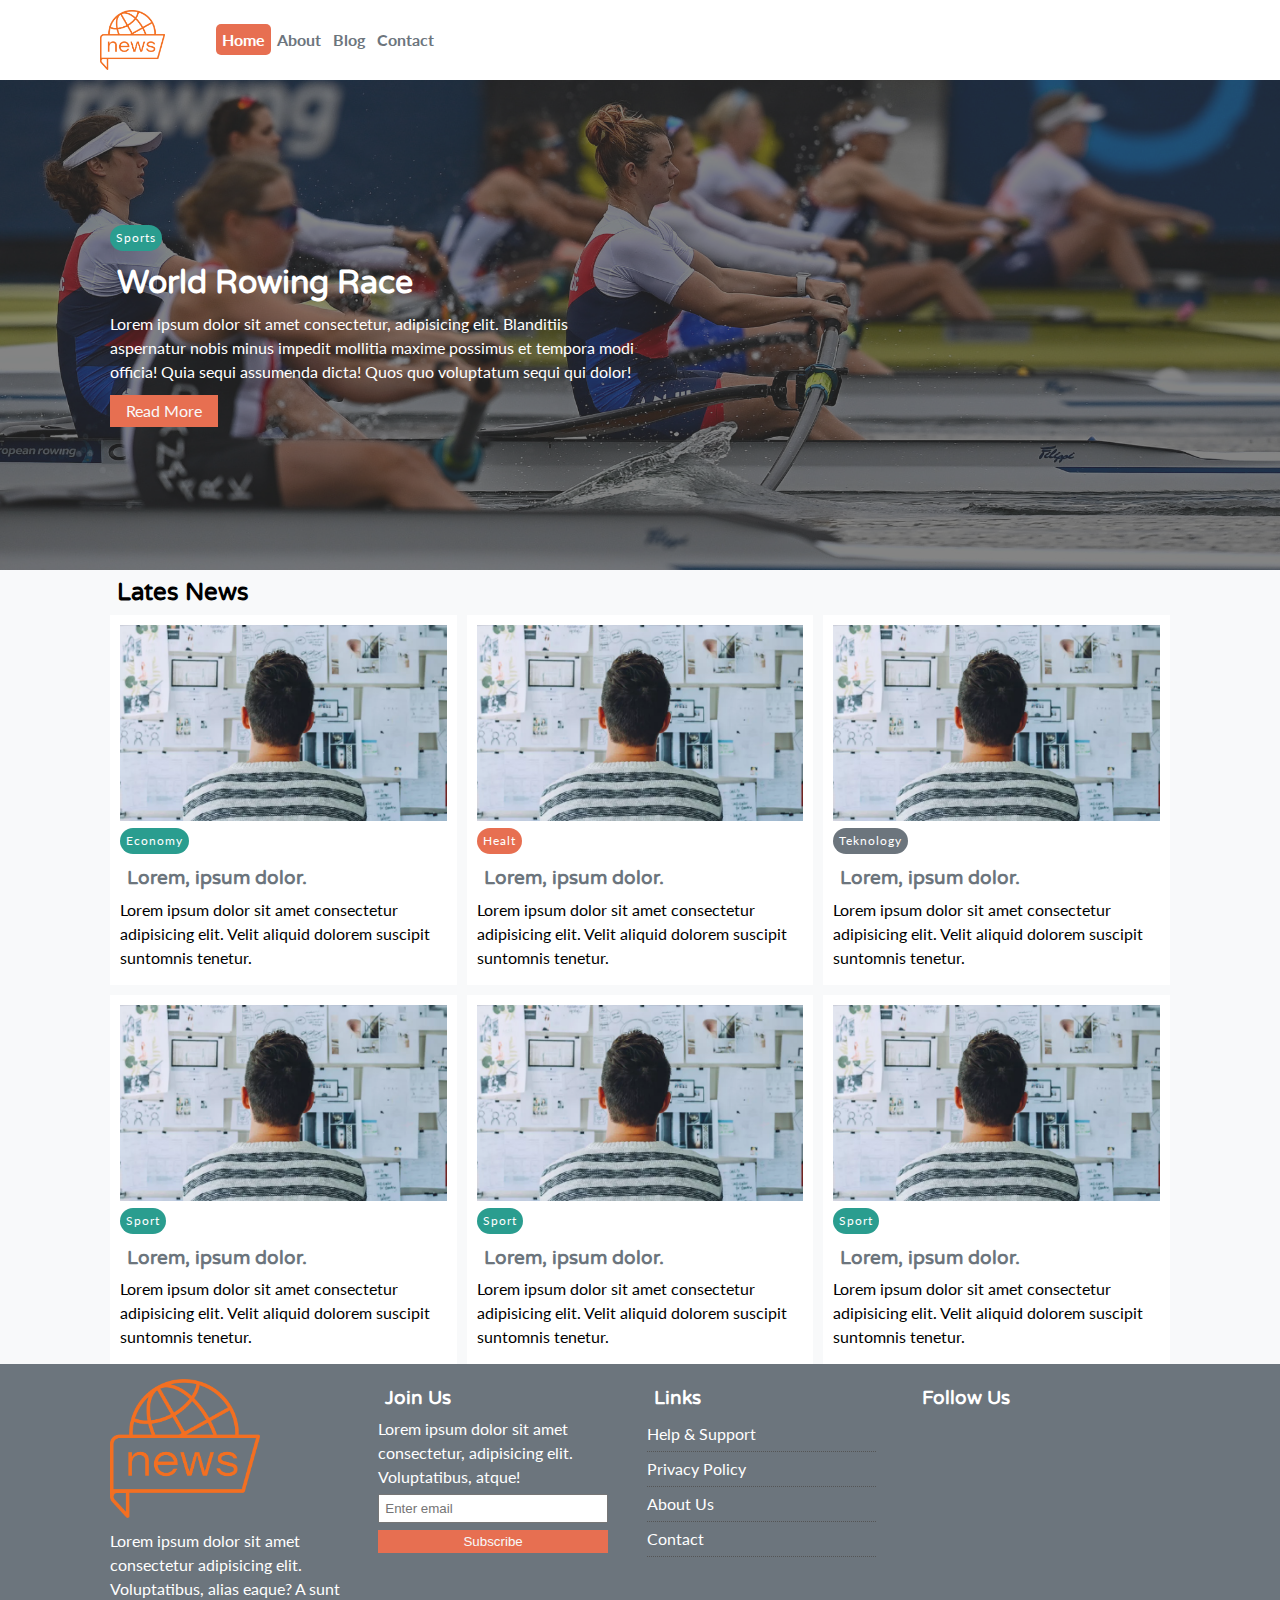
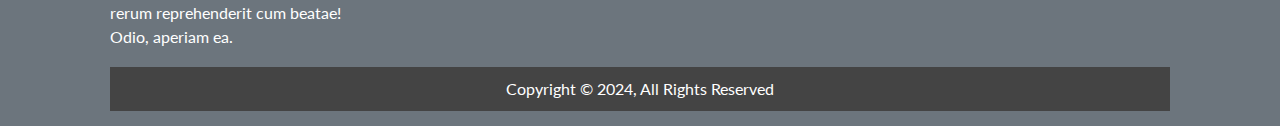
<file: index.html>
<!DOCTYPE html>
<html lang="en">

<head>
    <meta charset="UTF-8">
    <meta http-equiv="X-UA-Compatible" content="IE=edge">
    <meta name="viewport" content="width=device-width, initial-scale=1.0">
    <link rel="stylesheet" href="https://cdnjs.cloudflare.com/ajax/libs/font-awesome/5.9.0/css/all.min.css"
        integrity="sha512-q3eWabyZPc1XTCmF+8/LuE1ozpg5xxn7iO89yfSOd5/oKvyqLngoNGsx8jq92Y8eXJ/IRxQbEC+FGSYxtk2oiw=="
        crossorigin="anonymous" referrerpolicy="no-referrer" />
    <link href="https://fonts.googleapis.com/css2?family=Lato&family=Varela+Round&display=swap" rel="stylesheet">
    <link rel="stylesheet" href="css/style.css">
    <link rel="stylesheet" media="screen and (max-width:768px)" href="css/mobile.css">
    <title>New Site</title>
</head>

<body>
    <!-- navbar -->
    <nav id="main-nav" class="nav">
        <div class="container">
            <img src="img/logo.png" alt="" class="logo">
            <ul>
                <li><a class="active" href="index.html">Home</a></li>
                <li><a href="about.html">About</a></li>
                <li><a href="blog.html">Blog</a></li>
                <li><a href="Contact.html">Contact</a></li>
            </ul>
            <div class="social-icons">
                <a href="#"><i class="fab fa-facebook fa-2x"></i></a>
                <a href="#"><i class="fab fa-instagram fa-2x"></i></a>
                <a href="#"><i class="fab fa-twitter fa-2x"></i></a>
                <a href="#"><i class="fab fa-youtube fa-2x"></i></a>
            </div>
        </div>
    </nav>
    <!-- header -->
    <header id="header">
        <div class="container">
            <div class="header-container">
                <div class="header-content">
                    <div class="category bg-secondary">Sports</div>
                    <h1>World Rowing Race</h1>
                    <p class="mb-4">Lorem ipsum dolor sit amet consectetur, adipisicing elit. Blanditiis aspernatur
                        nobis minus impedit mollitia maxime possimus et tempora modi officia! Quia sequi assumenda
                        dicta! Quos quo voluptatum sequi qui dolor!</p>
                    <a href="#" class="btn btn-primary"> Read More</a>
                </div>
            </div>
        </div>
    </header>
    <!-- article -->
    <section id="main-articles">
        <div class="container">
            <h2>Lates News</h2>
            <div class="articles-container">
                <article class="card">
                    <img src="img/img-1.webp" alt="">
                    <div>
                        <div class="category bg-secondary">Economy</div>
                        <h3> <a href="article.html">Lorem, ipsum dolor.</a> </h3>
                        <p>Lorem ipsum dolor sit amet consectetur adipisicing elit. Velit aliquid dolorem suscipit suntomnis tenetur.</p>
                    </div>
                </article>
                <article class="card">
                    <img src="img/img-1.webp" alt="">
                    <div>
                        <div class="category bg-primary">Healt</div>
                        <h3> <a href="article.html">Lorem, ipsum dolor.</a> </h3>
                        <p>Lorem ipsum dolor sit amet consectetur adipisicing elit. Velit aliquid dolorem suscipit suntomnis tenetur.</p>
                    </div>
                </article>
                <article class="card">
                    <img src="img/img-1.webp" alt="">
                    <div>
                        <div class="category bg-dark">Teknology</div>
                        <h3> <a href="article.html">Lorem, ipsum dolor.</a> </h3>
                        <p>Lorem ipsum dolor sit amet consectetur adipisicing elit. Velit aliquid dolorem suscipit suntomnis tenetur.</p>
                    </div>
                </article>
                <article class="card">
                    <img src="img/img-1.webp" alt="">
                    <div>
                        <div class="category bg-secondary">Sport</div>
                        <h3> <a href="article.html">Lorem, ipsum dolor.</a> </h3>
                        <p>Lorem ipsum dolor sit amet consectetur adipisicing elit. Velit aliquid dolorem suscipit suntomnis tenetur.</p>
                    </div>
                </article>
                <article class="card">
                    <img src="img/img-1.webp" alt="">
                    <div>
                        <div class="category bg-secondary">Sport</div>
                        <h3> <a href="article.html">Lorem, ipsum dolor.</a> </h3>
                        <p>Lorem ipsum dolor sit amet consectetur adipisicing elit. Velit aliquid dolorem suscipit suntomnis tenetur.</p>
                    </div>
                </article>
                <article class="card">
                    <img src="img/img-1.webp" alt="">
                    <div>
                        <div class="category bg-secondary">Sport</div>
                        <h3> <a href="article.html">Lorem, ipsum dolor.</a> </h3>
                        <p>Lorem ipsum dolor sit amet consectetur adipisicing elit. Velit aliquid dolorem suscipit suntomnis tenetur.</p>
                    </div>
                </article>
            </div>
        </div>
    </section>
    
    <!-- footer -->
    <footer id="main-footer" class="py-4">
        <div class="container footer-container">
            <div>
                <img src="img/logo.png" alt="">
                <p>
                    Lorem ipsum dolor sit amet consectetur adipisicing elit. Voluptatibus, alias eaque? A sunt rerum reprehenderit cum beatae! Odio, aperiam ea.
                </p>
            </div>
            <div>
                <h3>Join Us</h3>
                <p>Lorem ipsum dolor sit amet consectetur, adipisicing elit. Voluptatibus, atque!</p>
                <form action="">
                    <input type="email" name="" id="" placeholder="Enter email">
                    <input type="submit" value="Subscribe" class="btn btn-primary">
                </form>
            </div>
            <div>
                <h3>Links</h3>
                <ul>
                    <li><a href="">Help & Support</a></li>
                    <li><a href="">Privacy Policy</a></li>
                    <li><a href="">About Us</a></li>
                    <li><a href="">Contact</a></li>
                </ul>
            </div>
            <div>
                <h3>Follow Us</h3>
                <div>
                    <a href=""><i class="fab fa-facebook fa-2x"></i></a>
                    <a href=""><i class="fab fa-instagram fa-2x"></i></a>
                    <a href=""><i class="fab fa-twitter fa-2x"></i></a>
                    <a href=""><i class="fab fa-youtube fa-2x"></i></a>
                </div>
            </div>
            <div>
                <p>Copyright &copy; 2024, All Rights Reserved</p>
            </div>
        </div>
    </footer>
</body>

</html>
</file>
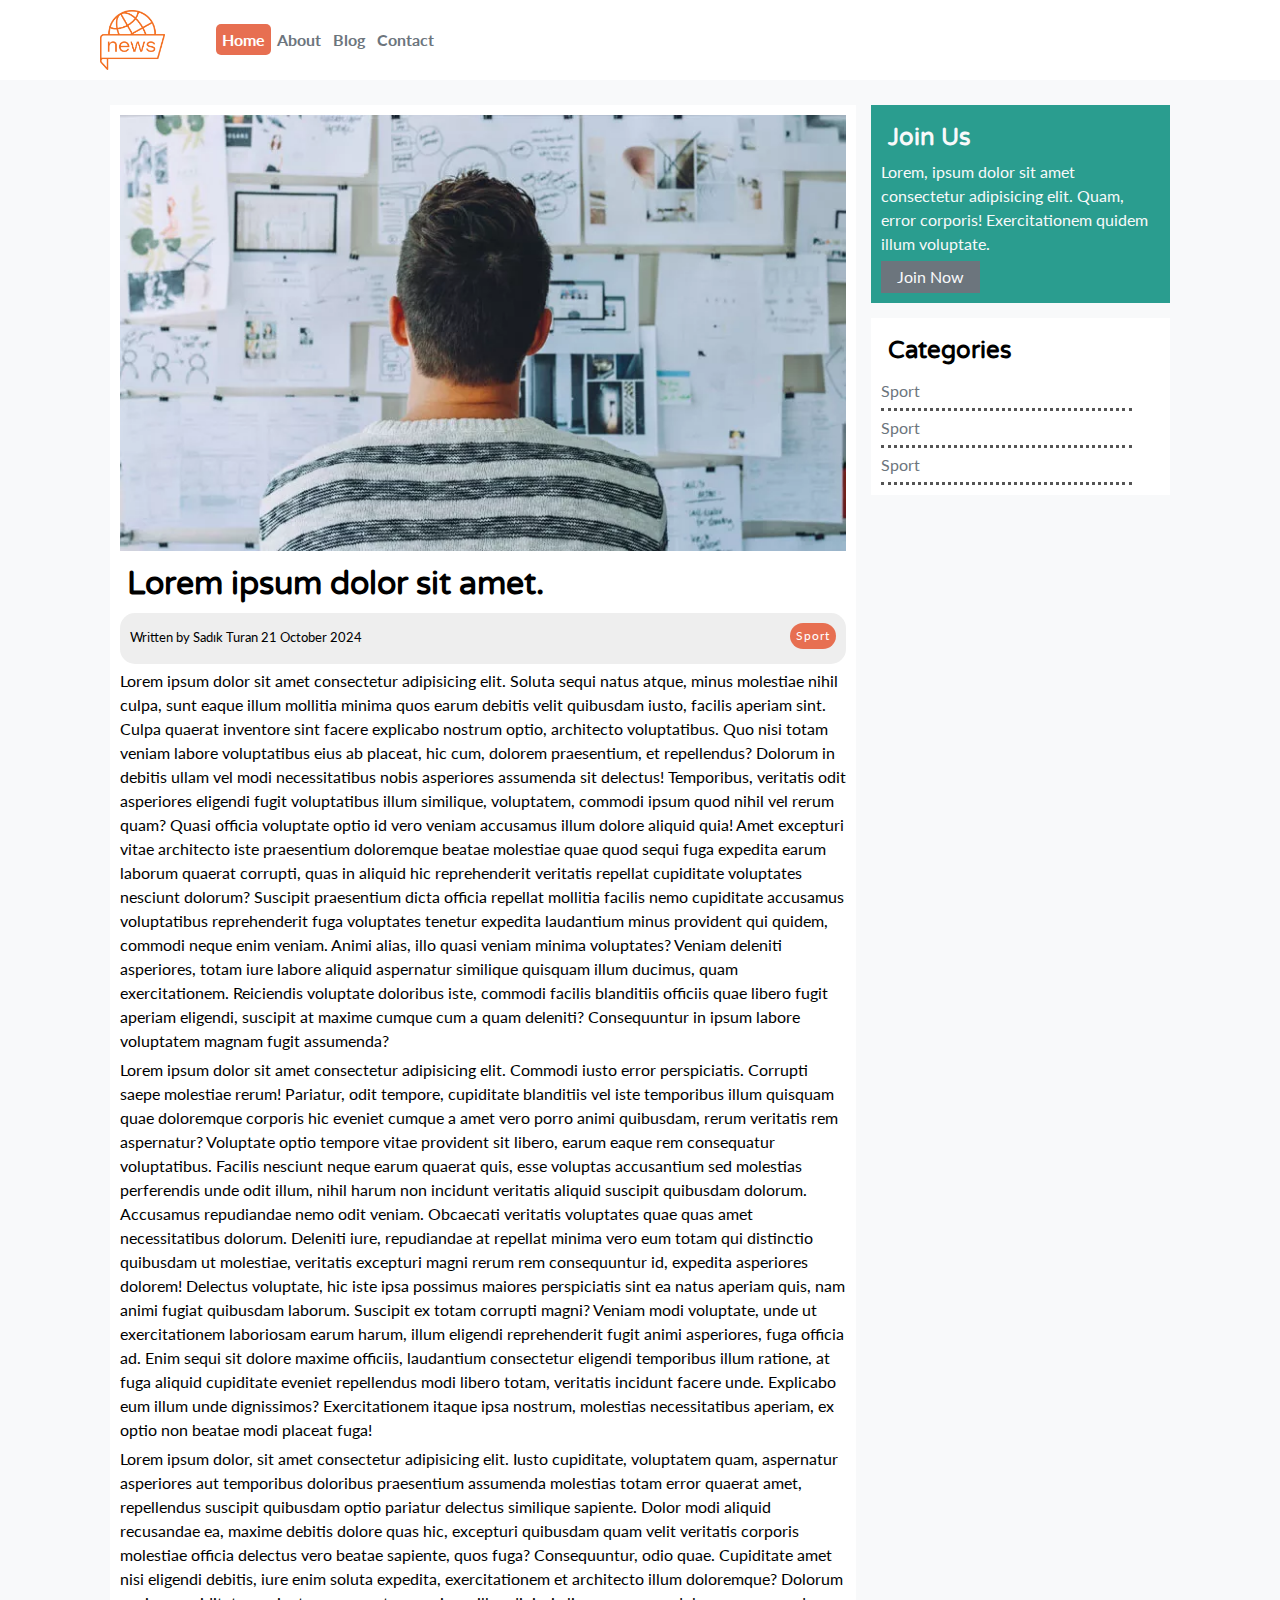
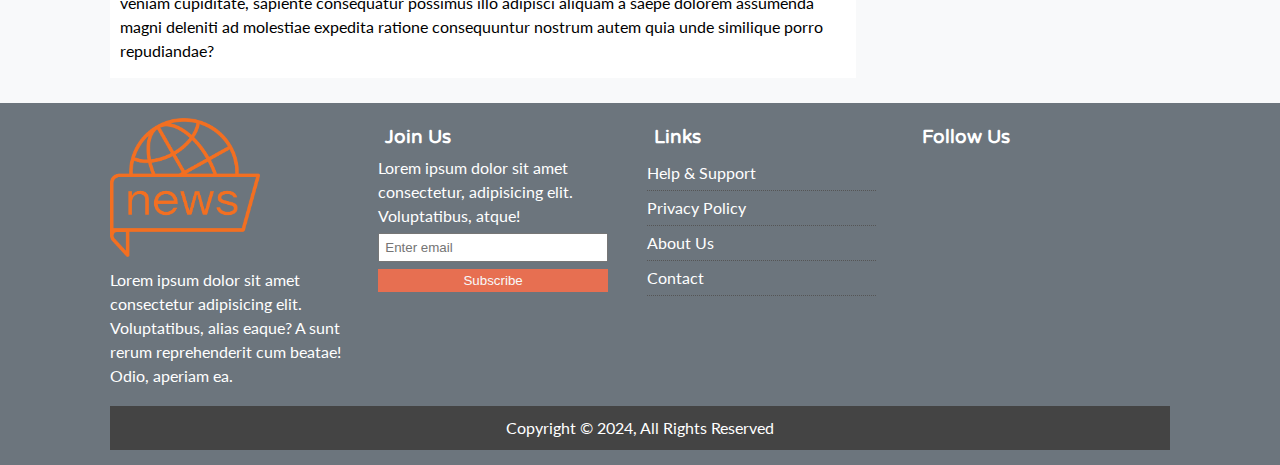
<file: article.html>
<!DOCTYPE html>
<html lang="en">

<head>
    <meta charset="UTF-8">
    <meta http-equiv="X-UA-Compatible" content="IE=edge">
    <meta name="viewport" content="width=device-width, initial-scale=1.0">
    <link rel="stylesheet" href="https://cdnjs.cloudflare.com/ajax/libs/font-awesome/5.9.0/css/all.min.css"
        integrity="sha512-q3eWabyZPc1XTCmF+8/LuE1ozpg5xxn7iO89yfSOd5/oKvyqLngoNGsx8jq92Y8eXJ/IRxQbEC+FGSYxtk2oiw=="
        crossorigin="anonymous" referrerpolicy="no-referrer" />
    <link href="https://fonts.googleapis.com/css2?family=Lato&family=Varela+Round&display=swap" rel="stylesheet">
    <link rel="stylesheet" href="css/style.css">
    <link rel="stylesheet" media="screen and (max-width:768px)" href="css/mobile.css">
 
    <title>New Site</title>
</head>

<body>
    <!-- navbar -->
    <nav id="main-nav" class="nav">
        <div class="container">
            <img src="img/logo.png" alt="" class="logo">
            <ul>
                <li><a class="active" href="index.html">Home</a></li>
                <li><a href="about.html">About</a></li>
                <li><a href="blog.html">Blog</a></li>
                <li><a href="Contact.html">Contact</a></li>
            </ul>
            <div class="social-icons">
                <a href="#"><i class="fab fa-facebook fa-2x"></i></a>
                <a href="#"><i class="fab fa-instagram fa-2x"></i></a>
                <a href="#"><i class="fab fa-twitter fa-2x"></i></a>
                <a href="#"><i class="fab fa-youtube fa-2x"></i></a>
            </div>
        </div>
    </nav>
   
    <section id="articles">
        <div class="container">
            <div class="page-container">
                <article id="article" class="card">
                    <img src="img/img-1.webp" alt="">
                    <h1>Lorem ipsum dolor sit amet.</h1>
                    <div class="meta">
                        <small>
                            <i class="fas fa-user"></i>
                            Written by Sadık Turan 21 October 2024
                        </small>
                        <div class="category bg-primary">Sport</div>
                    </div>
                        <p>Lorem ipsum dolor sit amet consectetur adipisicing elit. Soluta sequi natus atque, minus molestiae nihil culpa, sunt eaque illum mollitia minima quos earum debitis velit quibusdam iusto, facilis aperiam sint. Culpa quaerat inventore sint facere explicabo nostrum optio, architecto voluptatibus. Quo nisi totam veniam labore voluptatibus eius ab placeat, hic cum, dolorem praesentium, et repellendus? Dolorum in debitis ullam vel modi necessitatibus nobis asperiores assumenda sit delectus! Temporibus, veritatis odit asperiores eligendi fugit voluptatibus illum similique, voluptatem, commodi ipsum quod nihil vel rerum quam? Quasi officia voluptate optio id vero veniam accusamus illum dolore aliquid quia! Amet excepturi vitae architecto iste praesentium doloremque beatae molestiae quae quod sequi fuga expedita earum laborum quaerat corrupti, quas in aliquid hic reprehenderit veritatis repellat cupiditate voluptates nesciunt dolorum? Suscipit praesentium dicta officia repellat mollitia facilis nemo cupiditate accusamus voluptatibus reprehenderit fuga voluptates tenetur expedita laudantium minus provident qui quidem, commodi neque enim veniam. Animi alias, illo quasi veniam minima voluptates? Veniam deleniti asperiores, totam iure labore aliquid aspernatur similique quisquam illum ducimus, quam exercitationem. Reiciendis voluptate doloribus iste, commodi facilis blanditiis officiis quae libero fugit aperiam eligendi, suscipit at maxime cumque cum a quam deleniti? Consequuntur in ipsum labore voluptatem magnam fugit assumenda?</p>
                        <p>Lorem ipsum dolor sit amet consectetur adipisicing elit. Commodi iusto error perspiciatis. Corrupti saepe molestiae rerum! Pariatur, odit tempore, cupiditate blanditiis vel iste temporibus illum quisquam quae doloremque corporis hic eveniet cumque a amet vero porro animi quibusdam, rerum veritatis rem aspernatur? Voluptate optio tempore vitae provident sit libero, earum eaque rem consequatur voluptatibus. Facilis nesciunt neque earum quaerat quis, esse voluptas accusantium sed molestias perferendis unde odit illum, nihil harum non incidunt veritatis aliquid suscipit quibusdam dolorum. Accusamus repudiandae nemo odit veniam. Obcaecati veritatis voluptates quae quas amet necessitatibus dolorum. Deleniti iure, repudiandae at repellat minima vero eum totam qui distinctio quibusdam ut molestiae, veritatis excepturi magni rerum rem consequuntur id, expedita asperiores dolorem! Delectus voluptate, hic iste ipsa possimus maiores perspiciatis sint ea natus aperiam quis, nam animi fugiat quibusdam laborum. Suscipit ex totam corrupti magni? Veniam modi voluptate, unde ut exercitationem laboriosam earum harum, illum eligendi reprehenderit fugit animi asperiores, fuga officia ad. Enim sequi sit dolore maxime officiis, laudantium consectetur eligendi temporibus illum ratione, at fuga aliquid cupiditate eveniet repellendus modi libero totam, veritatis incidunt facere unde. Explicabo eum illum unde dignissimos? Exercitationem itaque ipsa nostrum, molestias necessitatibus aperiam, ex optio non beatae modi placeat fuga!</p>
                        <p>Lorem ipsum dolor, sit amet consectetur adipisicing elit. Iusto cupiditate, voluptatem quam, aspernatur asperiores aut temporibus doloribus praesentium assumenda molestias totam error quaerat amet, repellendus suscipit quibusdam optio pariatur delectus similique sapiente. Dolor modi aliquid recusandae ea, maxime debitis dolore quas hic, excepturi quibusdam quam velit veritatis corporis molestiae officia delectus vero beatae sapiente, quos fuga? Consequuntur, odio quae. Cupiditate amet nisi eligendi debitis, iure enim soluta expedita, exercitationem et architecto illum doloremque? Dolorum veniam cupiditate, sapiente consequatur possimus illo adipisci aliquam a saepe dolorem assumenda magni deleniti ad molestiae expedita ratione consequuntur nostrum autem quia unde similique porro repudiandae?</p>

                </article>
                <aside class="card bg-secondary">
                    <h2>Join Us</h2>
                    <p>Lorem, ipsum dolor sit amet consectetur adipisicing elit. Quam, error corporis! Exercitationem quidem illum voluptate.</p>
                    <a href="#" class="btn btn-dark btn-block">Join Now</a>
                </aside>
                <aside id="categories" class="card">
                    <h2> Categories</h2>
                    <ul>
                        <li>
                            <a href="#"> <i class="fas fa-chevron-right"></i>Sport</a>
                        </li>
                    <ul>
                        <li>
                            <a href="#"> <i class="fas fa-chevron-right"></i>Sport</a>
                        </li>
                    <ul>
                        <li>
                            <a href="#"> <i class="fas fa-chevron-right"></i>Sport</a>
                        </li>
                    </ul>
                </aside>
            </div>
        </div>
    </section>
    
    <!-- footer -->
    <footer id="main-footer" class="py-4">
        <div class="container footer-container">
            <div>
                <img src="img/logo.png" alt="">
                <p>
                    Lorem ipsum dolor sit amet consectetur adipisicing elit. Voluptatibus, alias eaque? A sunt rerum reprehenderit cum beatae! Odio, aperiam ea.
                </p>
            </div>
            <div>
                <h3>Join Us</h3>
                <p>Lorem ipsum dolor sit amet consectetur, adipisicing elit. Voluptatibus, atque!</p>
                <form action="">
                    <input type="email" name="" id="" placeholder="Enter email">
                    <input type="submit" value="Subscribe" class="btn btn-primary">
                </form>
            </div>
            <div>
                <h3>Links</h3>
                <ul>
                    <li><a href="">Help & Support</a></li>
                    <li><a href="">Privacy Policy</a></li>
                    <li><a href="">About Us</a></li>
                    <li><a href="">Contact</a></li>
                </ul>
            </div>
            <div>
                <h3>Follow Us</h3>
                <div>
                    <a href=""><i class="fab fa-facebook fa-2x"></i></a>
                    <a href=""><i class="fab fa-instagram fa-2x"></i></a>
                    <a href=""><i class="fab fa-twitter fa-2x"></i></a>
                    <a href=""><i class="fab fa-youtube fa-2x"></i></a>
                </div>
            </div>
            <div>
                <p>Copyright &copy; 2024, All Rights Reserved</p>
            </div>
        </div>
    </footer>
</body>

</html>
</file>
<file: css/style.css>
:root {
    --primary-color :#e76f51;
    --secondary-color :#2a9d8f;
    --light-color: #f8f9fa;
    --dark-color :#6c757d;
    --max-width : 1100px;
}
* {
    margin: 0;
    padding: 0;
    box-sizing: border-box;
}

html {
    font-size: 10px;
}

body {
    font-family: 'Lato' , 'sans-serif';
    font-size: 1.6rem;
    line-height: 1.5;
    background-color: var(--light-color);
}

a {
    color:var(--dark-color);
    text-decoration: none;
}

ul {
    list-style: none;
}

img{
    width: 100%;
}

h1,h2,h3,h4,h5,h6 {
    font-family: 'Varela Round' , 'sans-serif';
    margin: .7rem;
    line-height: 1.3;
}

p {
    margin: 0.5rem 0;
}

/* utils */

.container {
    max-width: var(--max-width);
    margin: 0 auto;
    padding: 0 2rem;
}

.btn {
    display: inline-block;
    border: none;
    background-color: var(--dark-color);
    color: var(--light-color);
    padding: .4rem 1.6rem;
    text-align: center;
}

.btn-light {
    background-color: var(--light-color);
}

.btn-dark {
    background-color: var(--dark-color);
}
.btn-primary {
    background-color: var(--primary-color);
}
.btn-secondary {
    background-color: var(--secondary-color);
}

.btn:hover{
    opacity: 0.8;
    width: 100%;
    text-align: center;
}

.bg-primary {background-color: var(--primary-color); color: var(--light-color);}
.bg-light {background-color: var(--light-color); color: var(--dark-color);}
.bg-dark {background-color: var(--dark-color); color: var(--light-color);}
.bg-secondary {background-color: var(--secondary-color) !important; color: var(--light-color);}

.p-1 {padding: 0.5rem;}
.p-2 {padding: 0.7rem;}
.p-3 {padding: 0.9rem;}
.p-4 {padding: 1.1rem;}
.p-5 {padding: 1.3rem;}

.pt-1{padding-top: 0.5rem;}
.pt-2{padding-top: 0.8rem;}

.py-1{padding-top: 0.5rem; padding-bottom: 0.5rem;}
.py-2{padding-top: 0.8rem; padding-bottom: 0.5rem;}
.py-3{padding-top: 1rem; padding-bottom: 1rem;}
.py-4{padding-top: 1.5rem; padding-bottom: 1.5rem;}

.px-1{padding-left: 0.5rem; padding-right: 0.5rem;}
.px-1{padding-left: 0.8rem; padding-right: 0.8rem;}

.m-1{margin: 0.5rem;}
.m-2{margin: 0.7rem;}
.m-3{margin: 0.9rem;}
.m-4{margin: 1.1rem;}
.m-5{margin: 1.3rem;}


.mb-1{margin-bottom: 0.5rem;}
.mb-2{margin-bottom: 0.7rem;}
.mb-3{margin-bottom: 0.9rem;}
.mb-4{margin-bottom: 1.1rem;}
.mb-5{margin-bottom: 1.3rem;}



.card{
    background-color: #fff;
    padding: 1rem;
}
.card-primary{
    background-color: var(--primary-color);
    padding: 1rem;
}

.category {
    display: inline-block;
    color: #fff;
    font-size: 1.2rem;
    letter-spacing: 1px;
    padding: .4rem .6rem;
    border-radius: 15px;
    margin-bottom: .5rem;

}

/* navbar */
#main-nav {
    background-color: #fff;
    position: sticky;
    top: 0;
    z-index: 3;
}
#main-nav .container {
    display: grid;
    grid-template-columns: 0.6fr 3fr 2fr;
    padding: 1rem;
    align-items: center;
}

#main-nav .logo {
    width: 65px;
}

#main-nav ul {
    display: flex;
    justify-self: start;
}
#main-nav ul li a {
    padding: 0.6rem;
    font-weight: bold;
}

#main-nav ul li a.active{
    background-color: var(--primary-color);
    color: #fff;
    border-radius: 5px;
}
#main-nav ul li a:hover {
    background-color: var(--light-color);
    color: var(--dark-color);
    border-radius: 5px;
}
#main-nav .social-icons {
    justify-self: end;
}
#main-nav .social-icons a {
    padding-left: 7px;
}

/* header */

#header {
    color: #fff;
    background-color: #333;
    padding: 2rem;
    position: relative;
}

#header::before {
    content: '';
    background: url('../img/rowing.jpeg') no-repeat center center/cover;
    position: absolute;
    top: 0;
    left: 0;
    width: 100%;
    height: 100%;
    opacity: 0.4;
}
#header .header-container {
    display: grid;
    grid-template-columns: repeat(2,1fr);
    height: 50vh;
    align-items: center;
}

#header .header-content {
    z-index: 2;
}

#heaer .header-content p {
    margin-bottom: 5rem ;
}

#main-articles .articles-container {
    display: grid;
    grid-template-columns: repeat(3,1fr);
    gap: 1rem;
}

/* footer */

#main-footer {
    background-color: var(--dark-color);
    color: #fff;
}

#main-footer img {
    width: 150px;
}

#main-footer a {
    color: #fff;
}

#main-footer .footer-container {
    display: grid;
    grid-template-columns: repeat(4, 1fr);
    gap: 1.3rem;
}
#main-footer .footer-container>*:last-child {
    background-color: #444;
    grid-column: 1 /span 4;
    padding: .5rem;
    text-align: center;
}

#main-footer .footer-container input[type='email']{
    width: 90%;
    padding: .5rem;
    margin-bottom: .5rem;
}
#main-footer .footer-container input[type='submit']{
    width: 90%;
}

#main-footer .footer-container ul li {
    padding: .5rem 0;
    border-bottom: 1px dotted #555;
    width: 90%;
}
#main-footer .footer-container ul li a:hover {
    color: var(--primary-color);
}

/* page article */

.page-container {
    display: grid;
    grid-template-columns: 5fr 2fr;
    margin: 2.5rem 0;
    gap: 1.5rem;

}
.page-container > *:first-child {
    grid-row: 1 / span 3 ;
}
#article .meta {
    display: flex;
    justify-content: space-between;
    align-items: center;
    padding: 1rem;
    background-color: #eee;
    border-radius: 15px;
}
.page-container #categories ul li {
    padding: .5rem 0;
    border-bottom: dotted #555;
    width: 90%;
}

.page-container #categories ul li a:hover {
    color: var(--primary-color);
}
</file>
<file: css/mobile.css>
#main-nav .social-icons {
    display: none;
}

#main-nav .container {
    grid-template-columns: 1fr;
    gap: 1.2rem;
}

#main-nav ul, #main-nav img {
    justify-self: center;
}

#header .header-container {
    grid-template-columns: 1fr;
}

#main-articles .articles-container {
    grid-template-columns: repeat(2,1fr);
}
#main-footer .footer-container {
    grid-template-columns: 1fr;
}
#main-footer .footer-container > * {
    border-bottom: 1px dotted #444;
    padding-bottom: 1rem;
}
#main-footer .footer-container > *:last-child {
    grid-column: 1;
}
.page-container {
    grid-template-columns: 1fr;
}
@media(max-width: 600px) {
    #header .header-container,
    #main-articles .articles-container{
        grid-template-columns: 1fr;
    }

}
</file>
